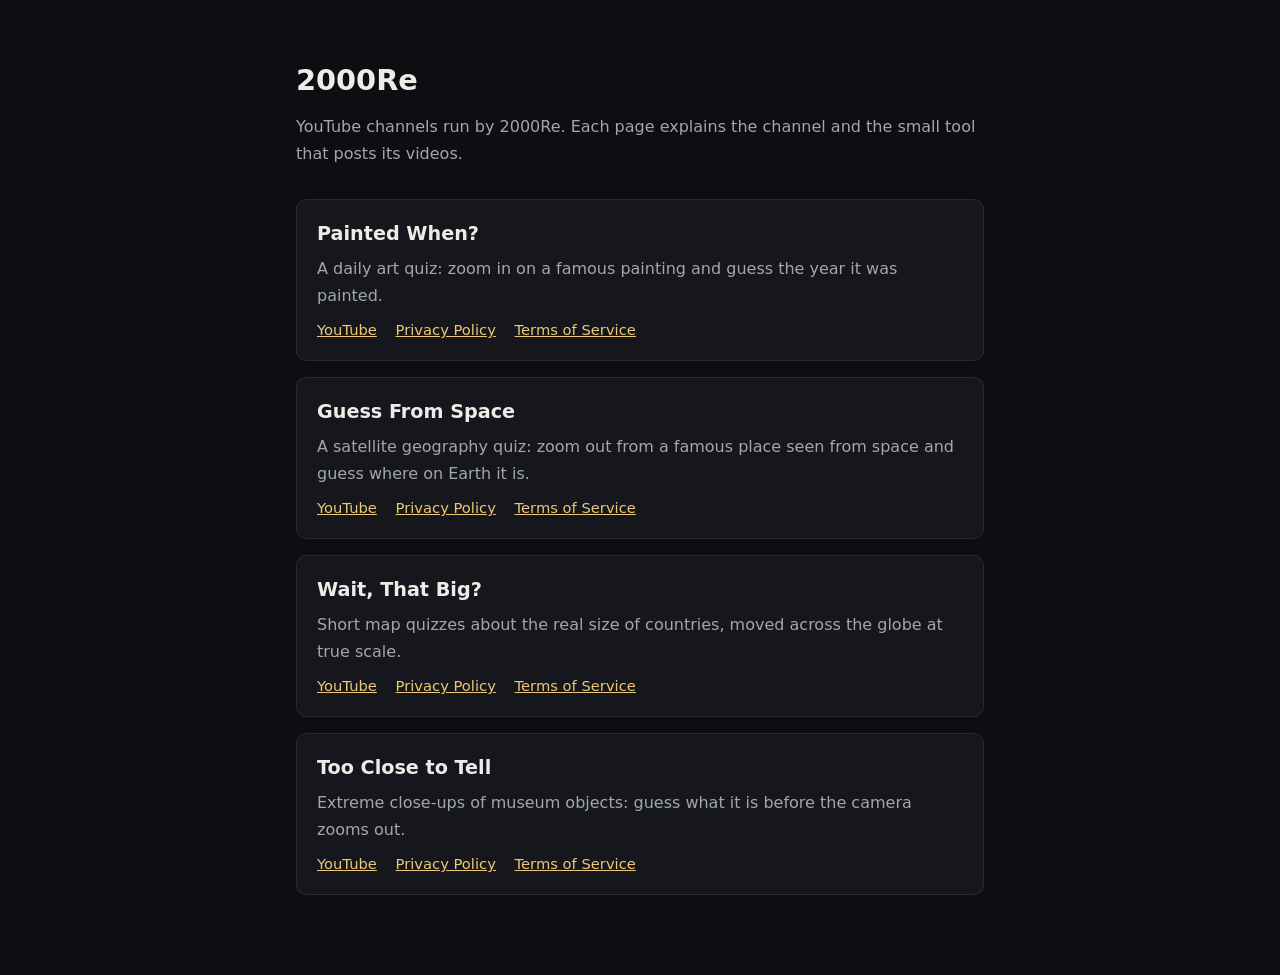
<file: index.html>
<!doctype html>
<html lang="en">
<head>
<meta charset="utf-8">
<meta name="viewport" content="width=device-width, initial-scale=1">
<title>2000Re — YouTube channels</title>
<meta name="description" content="YouTube channels run by 2000Re, with each channel's homepage, privacy policy and terms of service.">
<style>
  :root { --bg: #0d0e12; --fg: #eeece6; --sub: #a3a6ad; --line: #262a33; --card: #15171d; --accent: #ecc878; color-scheme: dark; }
  * { box-sizing: border-box; }
  body { margin: 0; background: var(--bg); color: var(--fg);
    font-family: system-ui, -apple-system, "Segoe UI", "Noto Sans", sans-serif; line-height: 1.7; }
  main { max-width: 720px; margin: 0 auto; padding: 56px 16px 80px; }
  h1 { font-size: 1.8rem; margin: 0 0 8px; }
  .lead { color: var(--sub); margin: 0 0 32px; }
  ul { list-style: none; padding: 0; margin: 0; display: grid; gap: 16px; }
  li { background: var(--card); border: 1px solid var(--line); border-radius: 10px; padding: 18px 20px; }
  li h2 { font-size: 1.2rem; margin: 0 0 4px; }
  li h2 a { color: var(--fg); text-decoration: none; }
  li h2 a:hover { color: var(--accent); }
  li p { margin: 0 0 8px; color: var(--sub); }
  .links { font-size: .92rem; }
  .links a { color: var(--accent); margin-right: 14px; white-space: nowrap; display: inline-block; }
</style>
</head>
<body>
<main>
  <h1>2000Re</h1>
  <p class="lead">YouTube channels run by 2000Re. Each page explains the channel and the small tool that posts its videos.</p>
  <ul>
    <li>
      <h2><a href="/painted-when/">Painted When?</a></h2>
      <p>A daily art quiz: zoom in on a famous painting and guess the year it was painted.</p>
      <div class="links">
        <a href="https://www.youtube.com/@painted-when">YouTube</a>
        <a href="/painted-when/privacy.html">Privacy Policy</a>
        <a href="/painted-when/terms.html">Terms of Service</a>
      </div>
    </li>
    <li>
      <h2><a href="/guess-from-space/">Guess From Space</a></h2>
      <p>A satellite geography quiz: zoom out from a famous place seen from space and guess where on Earth it is.</p>
      <div class="links">
        <a href="https://www.youtube.com/@guess-from-space">YouTube</a>
        <a href="/guess-from-space/privacy.html">Privacy Policy</a>
        <a href="/guess-from-space/terms.html">Terms of Service</a>
      </div>
    </li>
    <li>
      <h2><a href="/wait-that-big/">Wait, That Big?</a></h2>
      <p>Short map quizzes about the real size of countries, moved across the globe at true scale.</p>
      <div class="links">
        <a href="https://www.youtube.com/@wait-that-big">YouTube</a>
        <a href="/wait-that-big/privacy.html">Privacy Policy</a>
        <a href="/wait-that-big/terms.html">Terms of Service</a>
      </div>
    </li>
    <li>
      <h2><a href="/too-close-to-tell/">Too Close to Tell</a></h2>
      <p>Extreme close-ups of museum objects: guess what it is before the camera zooms out.</p>
      <div class="links">
        <a href="https://www.youtube.com/@too-close-to-tell">YouTube</a>
        <a href="/too-close-to-tell/privacy.html">Privacy Policy</a>
        <a href="/too-close-to-tell/terms.html">Terms of Service</a>
      </div>
    </li>
  </ul>
</main>
</body>
</html>
</file>
